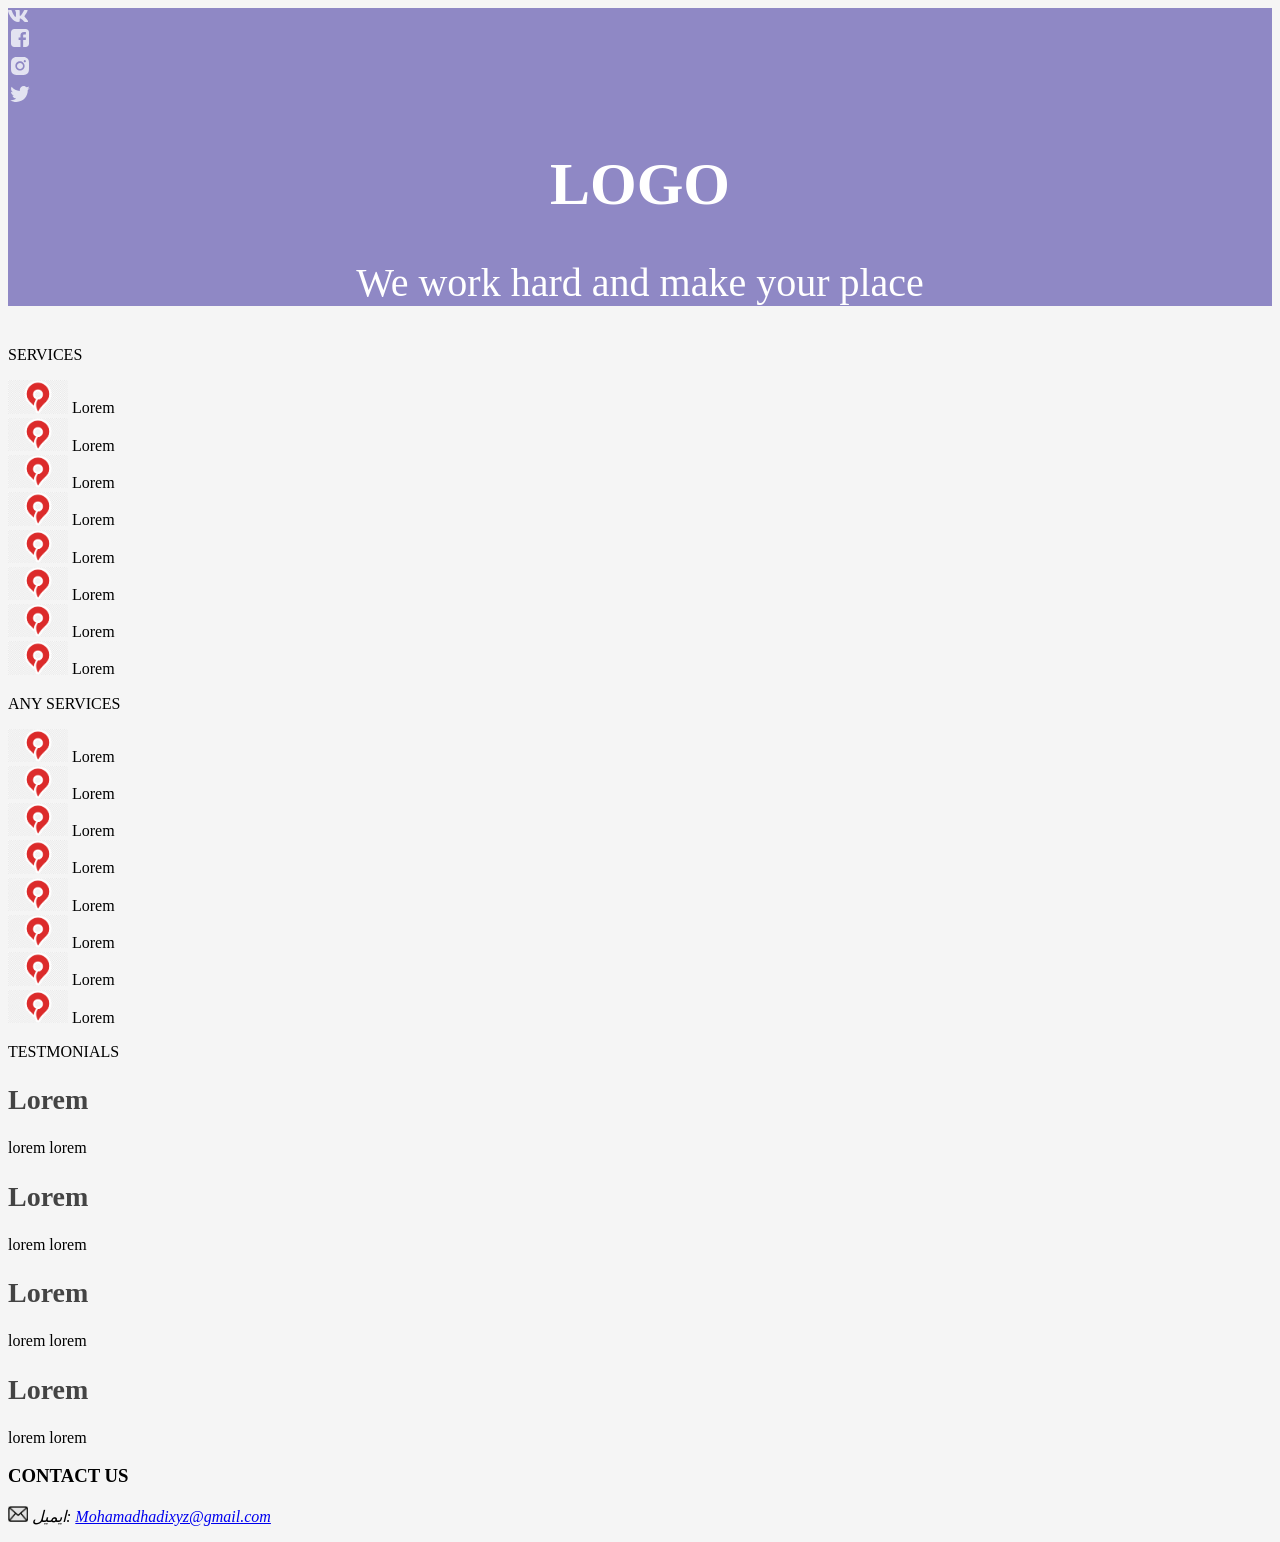
<file: Landing Page/HTML & CSS/index.html>
<!DOCTYPE html>
<html lang="en" dir="ltr">
<head>
  <meta charset="UTF-8">
  <meta name="viewport" content="width=device-width, initial-scal=1.0">
  <link rel="stylesheet" href="style.css">
<title>Landing Page</title>
</head>
<body>
  <header>
    <div>
      <svg width="21" height="12" viewBox="0 0 21 12" fill="none" xmlns="http://www.w3.org/2000/svg">
        <path d="M19.579 0.855011C19.719 0.390011 19.579 0.0490112 18.917 0.0490112H16.724C16.166 0.0490112 15.911 0.344012 15.771 0.668012C15.771 0.668012 14.656 3.38701 13.076 5.15001C12.566 5.66301 12.333 5.82501 12.055 5.82501C11.916 5.82501 11.714 5.66301 11.714 5.19801V0.855011C11.714 0.297011 11.553 0.0490112 11.088 0.0490112H7.642C7.294 0.0490112 7.084 0.307011 7.084 0.553011C7.084 1.08101 7.874 1.20301 7.955 2.69101V5.91901C7.955 6.62601 7.828 6.75501 7.548 6.75501C6.805 6.75501 4.997 4.02601 3.924 0.902011C3.715 0.295011 3.504 0.0500116 2.944 0.0500116H0.752C0.125 0.0500116 0 0.345012 0 0.669012C0 1.25101 0.743 4.13101 3.461 7.94001C5.273 10.541 7.824 11.951 10.148 11.951C11.541 11.951 11.713 11.638 11.713 11.098V9.13201C11.713 8.50601 11.846 8.38001 12.287 8.38001C12.611 8.38001 13.169 8.54401 14.47 9.79701C15.956 11.283 16.202 11.95 17.037 11.95H19.229C19.855 11.95 20.168 11.637 19.988 11.019C19.791 10.404 19.081 9.50901 18.139 8.45001C17.627 7.84601 16.862 7.19601 16.629 6.87101C16.304 6.45201 16.398 6.26701 16.629 5.89501C16.63 5.89601 19.301 2.13401 19.579 0.855011Z" fill="#E3E3F1"/>
        </svg>
    </div>
    <div>
      <svg width="24" height="24" viewBox="0 0 24 24" fill="none" xmlns="http://www.w3.org/2000/svg">
        <path d="M6.28669 3C4.46601 3 3 4.46601 3 6.28669V17.7133C3 19.534 4.46601 21 6.28669 21H12.4798V13.9631H10.6191V11.4296H12.4798V9.26512C12.4798 7.56457 13.5792 6.00319 16.1119 6.00319C17.1373 6.00319 17.8956 6.10163 17.8956 6.10163L17.8359 8.46751C17.8359 8.46751 17.0626 8.4602 16.2187 8.4602C15.3054 8.4602 15.159 8.881 15.159 9.57958V11.4296H17.9085L17.7887 13.9631H15.159V21H17.7133C19.534 21 21 19.534 21 17.7133V6.2867C21 4.46602 19.534 3.00002 17.7133 3.00002H6.28667L6.28669 3Z" fill="#E3E3F1"/>
        </svg>       
    </div>
    <div>
      <svg width="24" height="24" viewBox="0 0 24 24" fill="none" xmlns="http://www.w3.org/2000/svg">
        <path d="M20.9461 8.30502C20.936 7.54764 20.7942 6.79779 20.5271 6.08902C20.2954 5.49117 19.9416 4.94822 19.4883 4.49485C19.0349 4.04148 18.4919 3.68767 17.8941 3.45602C17.1944 3.19338 16.4553 3.05136 15.7081 3.03602C14.7461 2.99302 14.4411 2.98102 11.9991 2.98102C9.55709 2.98102 9.24409 2.98102 8.28909 3.03602C7.54225 3.05147 6.80344 3.19349 6.10409 3.45602C5.50615 3.68751 4.96311 4.04126 4.50973 4.49465C4.05634 4.94804 3.70258 5.49108 3.47109 6.08902C3.20792 6.78815 3.06622 7.52713 3.05209 8.27402C3.00909 9.23702 2.99609 9.54202 2.99609 11.984C2.99609 14.426 2.99609 14.738 3.05209 15.694C3.06709 16.442 3.20809 17.18 3.47109 17.881C3.70297 18.4788 4.05699 19.0216 4.51053 19.4748C4.96407 19.928 5.50716 20.2816 6.10509 20.513C6.80253 20.7862 7.54147 20.9384 8.29009 20.963C9.25309 21.006 9.55809 21.019 12.0001 21.019C14.4421 21.019 14.7551 21.019 15.7101 20.963C16.4572 20.9483 17.1965 20.8066 17.8961 20.544C18.4938 20.3121 19.0366 19.9582 19.4899 19.5049C19.9433 19.0515 20.2972 18.5087 20.5291 17.911C20.7921 17.211 20.9331 16.473 20.9481 15.724C20.9911 14.762 21.0041 14.457 21.0041 12.014C21.0021 9.57202 21.0021 9.26202 20.9461 8.30502ZM11.9931 16.602C9.43909 16.602 7.37009 14.533 7.37009 11.979C7.37009 9.42502 9.43909 7.35602 11.9931 7.35602C13.2192 7.35602 14.3951 7.84308 15.262 8.71006C16.129 9.57704 16.6161 10.7529 16.6161 11.979C16.6161 13.2051 16.129 14.381 15.262 15.248C14.3951 16.115 13.2192 16.602 11.9931 16.602ZM16.8001 8.26302C16.2031 8.26302 15.7221 7.78102 15.7221 7.18502C15.7221 7.04352 15.75 6.90341 15.8041 6.77268C15.8583 6.64195 15.9376 6.52317 16.0377 6.42311C16.1377 6.32306 16.2565 6.24369 16.3873 6.18954C16.518 6.13539 16.6581 6.10752 16.7996 6.10752C16.9411 6.10752 17.0812 6.13539 17.2119 6.18954C17.3427 6.24369 17.4614 6.32306 17.5615 6.42311C17.6616 6.52317 17.7409 6.64195 17.7951 6.77268C17.8492 6.90341 17.8771 7.04352 17.8771 7.18502C17.8771 7.78102 17.3951 8.26302 16.8001 8.26302Z" fill="#E3E3F1"/>
        <path d="M11.9932 14.982C13.6517 14.982 14.9962 13.6375 14.9962 11.979C14.9962 10.3205 13.6517 8.97601 11.9932 8.97601C10.3347 8.97601 8.99023 10.3205 8.99023 11.979C8.99023 13.6375 10.3347 14.982 11.9932 14.982Z" fill="#E3E3F1"/>
        </svg>        
    </div>
    <div>
      <svg width="24" height="24" viewBox="0 0 24 24" fill="none" xmlns="http://www.w3.org/2000/svg">
        <path d="M21.7504 5.96017C21.0332 6.26954 20.2527 6.4922 19.4488 6.57892C20.2835 6.08306 20.9085 5.2997 21.2066 4.37579C20.4234 4.8417 19.5654 5.16841 18.6707 5.34142C18.2967 4.94163 17.8445 4.62315 17.342 4.40581C16.8396 4.18847 16.2978 4.07693 15.7504 4.07813C13.5355 4.07813 11.7543 5.87345 11.7543 8.07657C11.7543 8.38595 11.7918 8.69532 11.8527 8.99298C8.53633 8.81954 5.57852 7.23517 3.61211 4.80938C3.25381 5.42137 3.06605 6.1182 3.06836 6.82735C3.06836 8.21485 3.77383 9.43829 4.84961 10.1578C4.21564 10.1329 3.59651 9.9586 3.04258 9.64923V9.69845C3.04258 11.6414 4.41602 13.2516 6.24648 13.6219C5.90279 13.7112 5.54924 13.7568 5.19414 13.7578C4.93398 13.7578 4.68789 13.732 4.43945 13.6969C4.9457 15.2813 6.41992 16.432 8.17539 16.4695C6.80195 17.5453 5.08164 18.1781 3.21367 18.1781C2.87852 18.1781 2.56914 18.1664 2.24805 18.1289C4.01992 19.2656 6.12227 19.9219 8.38633 19.9219C15.7363 19.9219 19.7582 13.8328 19.7582 8.54767C19.7582 8.37423 19.7582 8.20079 19.7465 8.02735C20.5246 7.45782 21.2066 6.75235 21.7504 5.96017Z" fill="#E3E3F1"/>
        </svg>          
    </div>
    <h1>LOGO</h1>
    <p>We work hard and make your place</p>
  </header>
  <div>
    <div>
      <p>SERVICES</p>
    </div>
    <div> 
      <img src="Logo2.png" alt="LOREM" width="60">
      <span>Lorem</span>
    </div>
    <div>
      <img src="Logo2.png" alt="LOREM" width="60">
      <span>Lorem</span>
    </div>
    <div>
      <img src="Logo2.png" alt="LOREM" width="60">
      <span>Lorem</span>
    </div>
    <div>
      <img src="Logo2.png" alt="LOREM" width="60">
      <span>Lorem</span>
    </div>
  </div>
      </div>
    <div>
      <img src="Logo2.png" alt="LOREM" width="60">
      <span>Lorem</span>
    </div>
    <div>
      <img src="Logo2.png" alt="LOREM" width="60">
      <span>Lorem</span>
    </div>
    <div>
      <img src="Logo2.png" alt="LOREM" width="60">
      <span>Lorem</span>
    </div>
    <div>
      <img src="Logo2.png" alt="LOREM" width="60">
      <span>Lorem</span>
    </div>
  </div>
  <div> 
    <div>
      <p>ANY SERVICES</p>
    </div>
    <div>
      <img src="Logo2.png" alt="LOREM" width="60">
      <span>Lorem</span>
    </div>
    <div>
      <img src="Logo2.png" alt="LOREM" width="60">
      <span>Lorem</span>
    </div>
    <div>
      <img src="Logo2.png" alt="LOREM" width="60">
      <span>Lorem</span>
    </div>
    <div>
      <img src="Logo2.png" alt="LOREM" width="60">
      <span>Lorem</span>
    </div>
    <div>
      <img src="Logo2.png" alt="LOREM" width="60">
      <span>Lorem</span>
    </div>
    <div>
      <img src="Logo2.png" alt="LOREM" width="60">
      <span>Lorem</span>
    </div>
    <div>
      <img src="Logo2.png" alt="LOREM" width="60">
      <span>Lorem</span>
    </div>
    <div>
      <img src="Logo2.png" alt="LOREM" width="60">
      <span>Lorem</span>
    </div>
  </div>
  <div>
    <div>
      <p>TESTMONIALS</p>
    </div>
    <div>
      <h2>Lorem</h2>
      <p>lorem lorem </p>
    </div>
    <div>
      <h2>Lorem</h2>
      <p>lorem lorem </p>
    </div>
  </div>
  <div>
    <h2>Lorem</h2>
    <p>lorem lorem </p>
  </div>
  <div>
    <h2>Lorem</h2>
    <p>lorem lorem </p>
  </div>
</div>
  <footer>
    <h3>CONTACT US</h3>
    <address>
      <p>
        <img src="Logo1.jpg" alt="ایمیل" width="20">
        ایمیل: <a href="mailto:Mohamadhadixyz@gmail.com">Mohamadhadixyz@gmail.com</a>
      </p>
    </address>
  </footer>
</body>
</html>
</file>
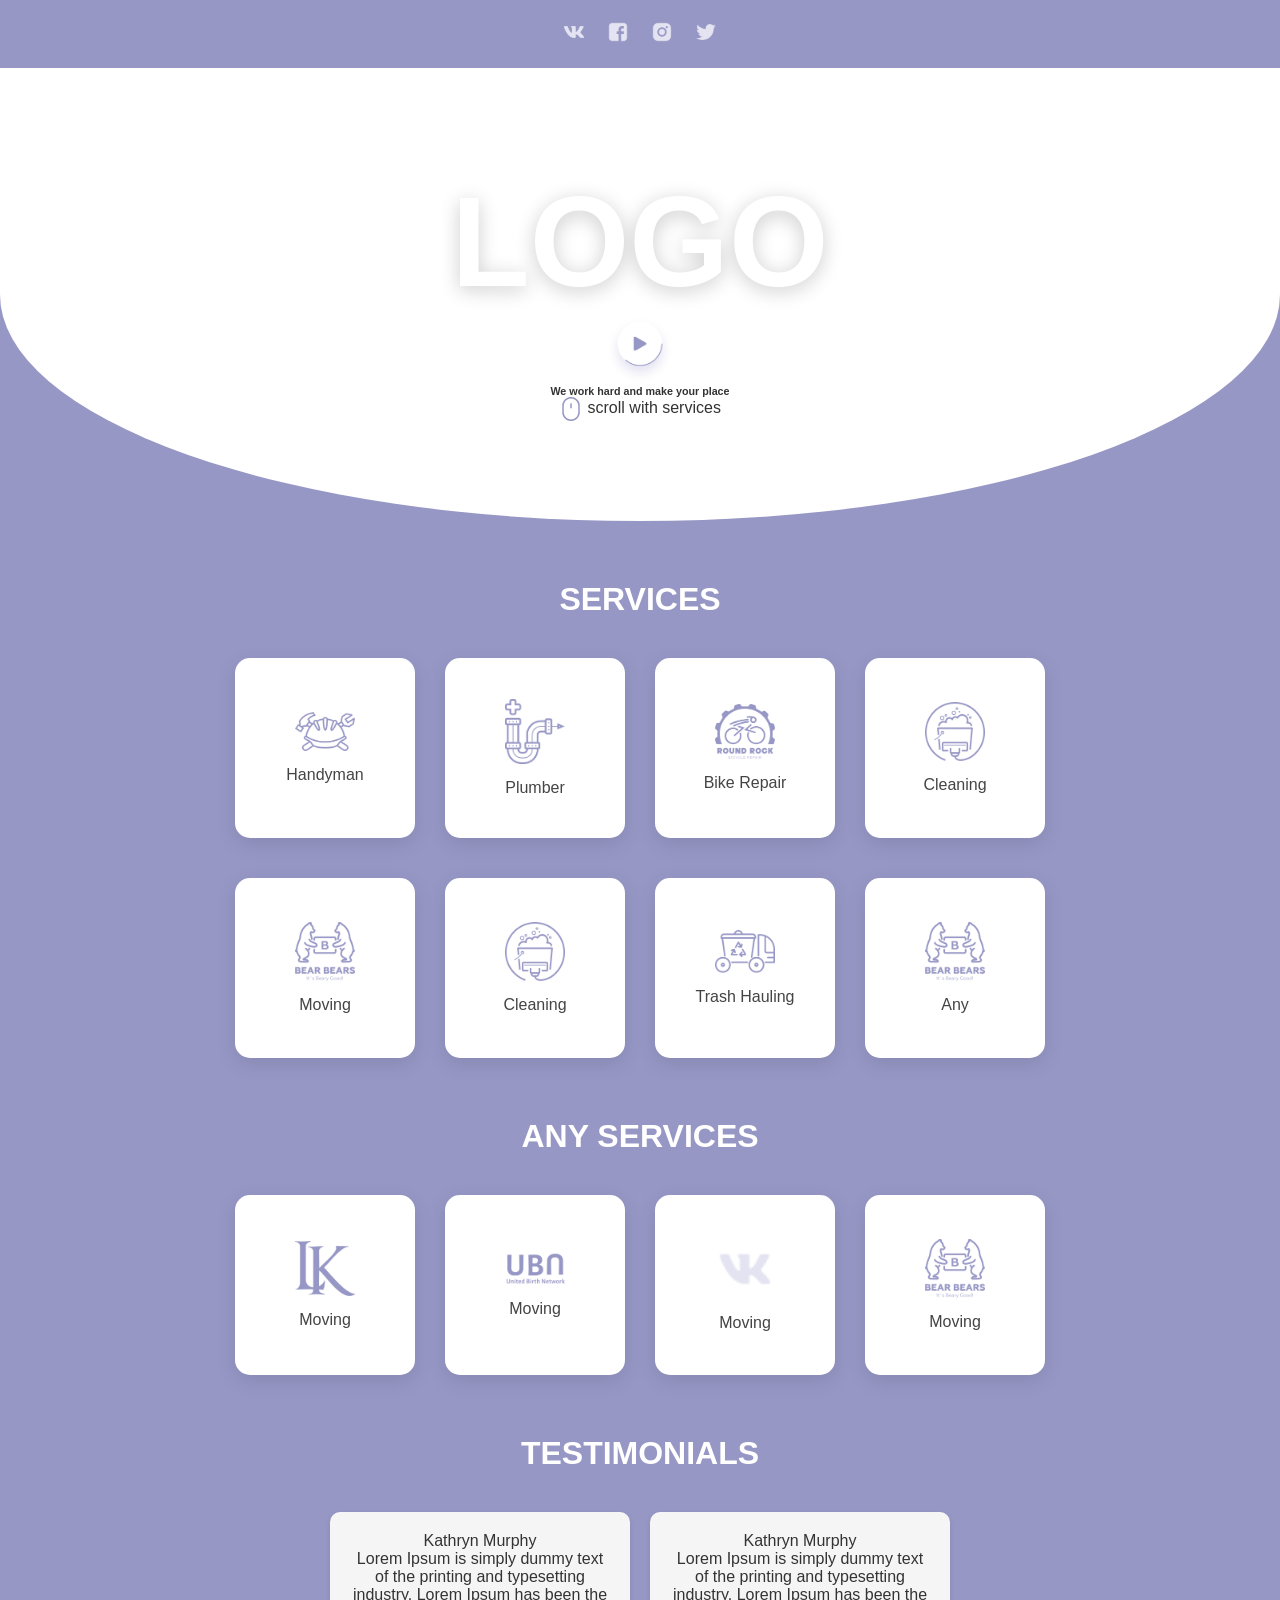
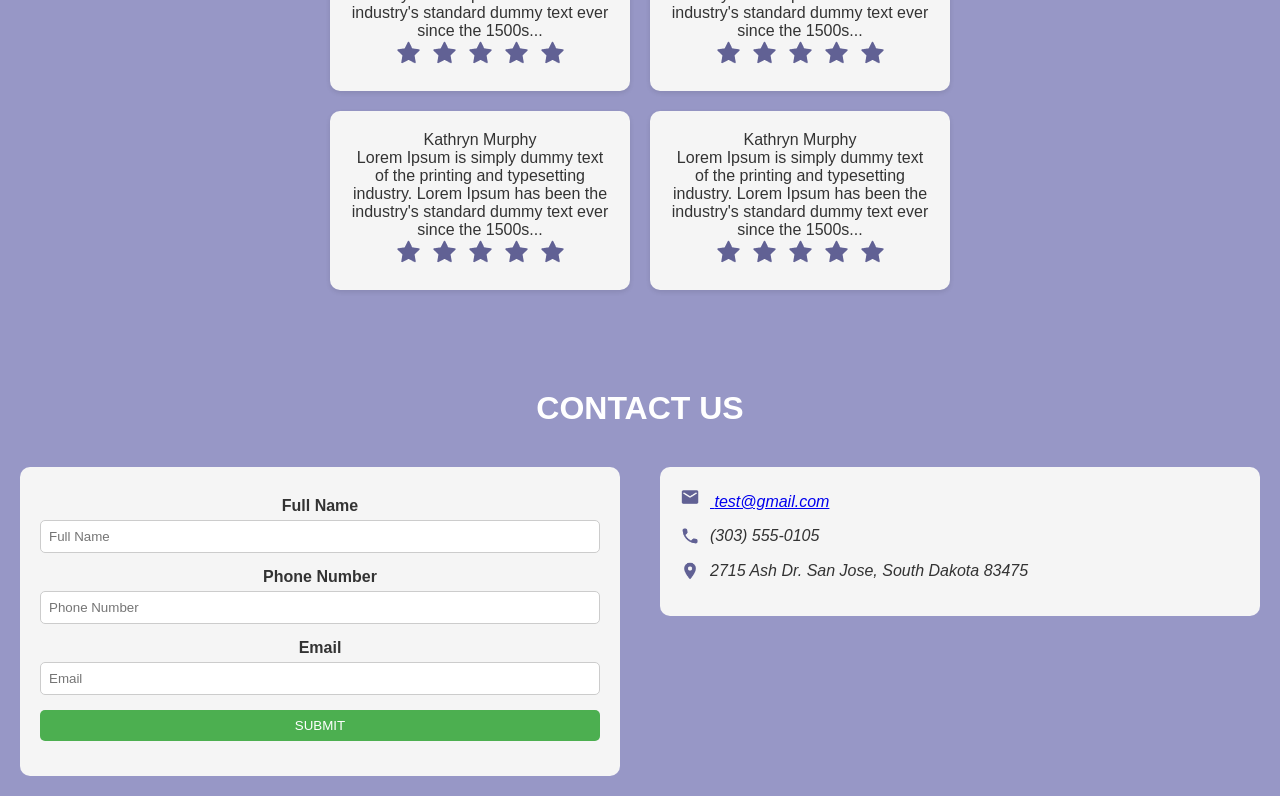
<file: Landing Page/HOME/page/index.html>
<!DOCTYPE html>
<html lang="en" dir="ltr">
<head>
  <meta charset="UTF-8">
  <meta name="viewport" content="width=device-width, initial-scale=1.0">
  <link rel="stylesheet" href="style.css">
  <title>HOME</title>
</head>
<body>
  <header>
    <ul>
      <li><a href="#"><img src="../../HOME/assets/images/vk.png" alt="vk"></a></li>
      <li><a href="#"><img src="../../HOME/assets/images/facebook.png" alt="facebook"></a></li>
      <li><a href="#"><img src="../../HOME/assets/images/instagram.png" alt="instagram"></a></li>
      <li><a href="#"><img src="../../HOME/assets/images/twitter.png" alt="twitter"></a></li>
    </ul>
  </header>
  <section id="LOGO">
    <h1>LOGO</h1>
    <img src="../../HOME/assets/images/pley.png" alt="pley" width="70" height="70">
    <h6>We work hard and make your place</h6>
    <p>
      <img class="mouse" src="../../HOME/assets/images/mouse.png" alt="mouse"> scroll with services
    </p>
  </section>
  <section>
    <h2>SERVICES</h2> 
    <div class="row">
      <div>
        <img src="../../HOME/assets/images/Handyman.png" alt="Handyman" width="60">
        <span>Handyman</span>
      </div>
      <div>
        <img src="../../HOME/assets/images/Plumbers.png" alt="Plumber" width="60">
        <span>Plumber</span>
      </div>
      <div>
        <img src="../../HOME/assets/images/BikeRepair.png" alt="BikeRepair" width="60">
        <span>Bike Repair</span>
      </div>
      <div>
        <img src="../../HOME/assets/images/Cleaning.png" alt="Cleaning" width="60">
        <span>Cleaning</span>
      </div>
    </div>
    <div class="row">
      <div>
        <img src="../../HOME/assets/images/Moving.png" alt="Moving" width="60">
        <span>Moving</span>
      </div>
      <div>
        <img src="../../HOME/assets/images/Cleaning.png" alt="Cleaning" width="60">
        <span>Cleaning</span>
      </div>
      <div>
        <img src="../../HOME/assets/images/Trash Hauling.png" alt="Trash Hauling" width="60">
        <span>Trash Hauling</span>
      </div>
      <div>
        <img src="../../HOME/assets/images/Moving.png" alt="Any" width="60">
        <span>Any</span>
      </div>
    </div>
  </section>
  <section>
    <h2>ANY SERVICES</h2>
    <div class="row">
      <div>
        <img src="../../HOME/assets/images/LK.png" alt="LK" width="60">
        <span>Moving</span>
      </div>
      <div>
        <img src="../../HOME/assets/images/UBN.png" alt="UBN" width="60">
        <span>Moving</span>
      </div>
      <div>
        <img src="../../HOME/assets/images/vk.png" alt="vk" width="60">
        <span>Moving</span>
      </div>
      <div>
        <img src="../../HOME/assets/images/Moving.png" alt="Moving" width="60">
        <span>Moving</span>
      </div>
    </div>
  </section>
  <section>
    <h2>TESTIMONIALS</h2>
    <div class="testimonial-row">
      <div>
        <span>Kathryn Murphy</span>
        <p>
          Lorem Ipsum is simply dummy text of the printing and
          typesetting industry. Lorem Ipsum has been the industry's
          standard dummy text ever since the 1500s...
        </p>
        <div><img src="../../HOME/assets/images/star.png" alt="star"></div>
      </div>
      <div>
        <span>Kathryn Murphy</span>
        <p>
          Lorem Ipsum is simply dummy text of the printing and
          typesetting industry. Lorem Ipsum has been the industry's
          standard dummy text ever since the 1500s...
        </p>
        <div><img src="../../HOME/assets/images/star.png" alt="star"></div>
      </div>
    </div>
    <div class="testimonial-row">
      <div>
        <span>Kathryn Murphy</span>
        <p>
          Lorem Ipsum is simply dummy text of the printing and
          typesetting industry. Lorem Ipsum has been the industry's
          standard dummy text ever since the 1500s...
        </p>
        <div><img src="../../HOME/assets/images/star.png" alt="star"></div>
      </div>
      <div>
        <span>Kathryn Murphy</span>
        <p>
          Lorem Ipsum is simply dummy text of the printing and
          typesetting industry. Lorem Ipsum has been the industry's
          standard dummy text ever since the 1500s...
        </p>
        <div><img src="../../HOME/assets/images/star.png" alt="star"></div>
      </div>
    </div>
  </section>
  <section id="CONTACT">
    <h2>CONTACT US</h2>
    <div class="CONTACT-US">
      <form action="submit.php" method="post">
        <label for="fullname">Full Name</label>
        <input type="text" id="fullname" name="fullname" placeholder="Full Name" required>
        <label for="phone">Phone Number</label>
        <input type="tel" id="phone" name="phone" placeholder="Phone Number" required>
        <label for="email">Email</label>
        <input type="email" id="email" name="email" placeholder="Email" required>
        <input type="submit" value="SUBMIT">
      </form>
      <address>
        <div class="CONTACT">
          <div class="contact-item">
            <a href="mailto:test@gmail.com">
              <img src="../../HOME/assets/images/mail.png" alt="Email Icon">
              <span>test@gmail.com</span>
            </a>
          </div>
          <div class="contact-item">
            <img src="../../HOME/assets/images/call.png" alt="Call Icon">
            <span>(303) 555-0105</span>
          </div>
          <div class="contact-item">
            <img src="../../HOME/assets/images/location.png" alt="Location Icon">
            <span>2715 Ash Dr. San Jose, South Dakota 83475</span>
          </div>
        </div>
      </address>
    </div>
  </section>
</body>
</html>
</file>
<file: Landing Page/HTML & CSS/style.css>
body {
     background: #f5f5f5;
    }
    
      header {
        background: #8f88c5;
        color: white;
      }
      header h1 {
        font-size: 60px;
        text-align: center;
      }
      header p{
          font-size: 40px;
          text-align: center;
      }
      h2 {
        font-size: 28px;
        color: #444;
      }
</file>
<file: Landing Page/HOME/page/style.css>
* {
  margin: 0;
  padding: 0;
  box-sizing: border-box;
  font-family: Arial, sans-serif;
}
body {
  background:#9797C6;
  color: #333;
  text-align: center;
}
header ul {
  list-style: none;
  display: flex;
  justify-content: center;
  gap: 20px;
  padding: 20px 0;
}
header ul li img {
  width: 24px;
  height: 24px;
}
#LOGO {
  background: #fff;
  padding: 100px 20px;
  border-radius: 0 0 50% 50%;
}
#LOGO h1 {
  font-size: 8rem;
  font-weight: bold;
  color: #fff;
  text-shadow: 0 4px 20px rgba(0,0,0,0.2);
}
#LOGO span {
  display: block;
  margin-top: 15px;
  font-size: 20px;
}
#LOGO img {
  vertical-align: middle;
  margin: 0 auto;
}
section h2 {
  margin: 60px 0 40px;
  font-size: 2rem;
  color: #fff;
  font-weight: bold;
}
.row {
  display: flex;
  justify-content: center;
  flex-wrap: wrap;
  gap: 30px;
  margin-bottom: 40px;
}
.row div {
  background: #fff;
  border-radius: 15px;
  padding: 30px 20px;
  width: 180px;
  height: 180px;
  display: flex;
  flex-direction: column;
  justify-content: center;
  align-items: center;
  box-shadow: 0 6px 20px rgba(0,0,0,0.1);
  transition: transform 0.3s, box-shadow 0.3s;
}
.row img {
  width: 60px;
  margin-bottom: 15px;
}
.row span {
  font-size: 1rem;
  font-weight: 500;
  color: #444;
}
.testimonial-row {
  display: flex;
  gap: 20px;
  justify-content: center; 
  margin-bottom: 20px;
}

.testimonial-row > div {
  background: #f5f5f5; 
  padding: 20px;
  border-radius: 10px;
  width: 300px; 
  box-shadow: 0 2px 5px rgba(0,0,0,0.1);
}
#CONTACT {
  padding: 20px;
}
.CONTACT-US {
  display: flex;
  gap: 40px; 
  align-items: flex-start; 
  flex-wrap: wrap; 
}
form {
  flex: 1;
  min-width: 300px;
  background: #f5f5f5;
  padding: 20px;
  border-radius: 10px;
}
address {
  flex: 1;
  min-width: 250px;
  background: #f5f5f5;
  padding: 20px;
  border-radius: 10px;
}
form label {
  display: block;
  margin-top: 10px;
  font-weight: bold;
}
form input {
  display: block;
  width: 100%;
  padding: 8px;
  margin-top: 5px;
  margin-bottom: 15px;
  border: 1px solid #ccc;
  border-radius: 5px;
}
form input[type="submit"] {
  background: #4CAF50;
  color: white;
  border: none;
  cursor: pointer;
}
form input[type="submit"]:hover {
  background: #45a049;
}
.contact-item {
  margin-bottom: 15px;
  display: flex;
  align-items: center;
}
.contact-item img {
  width: 20px;
  margin-right: 10px;
}
@media (max-width: 768px) {
  .contact-container {
    flex-direction: column;
  }
}
</file>
